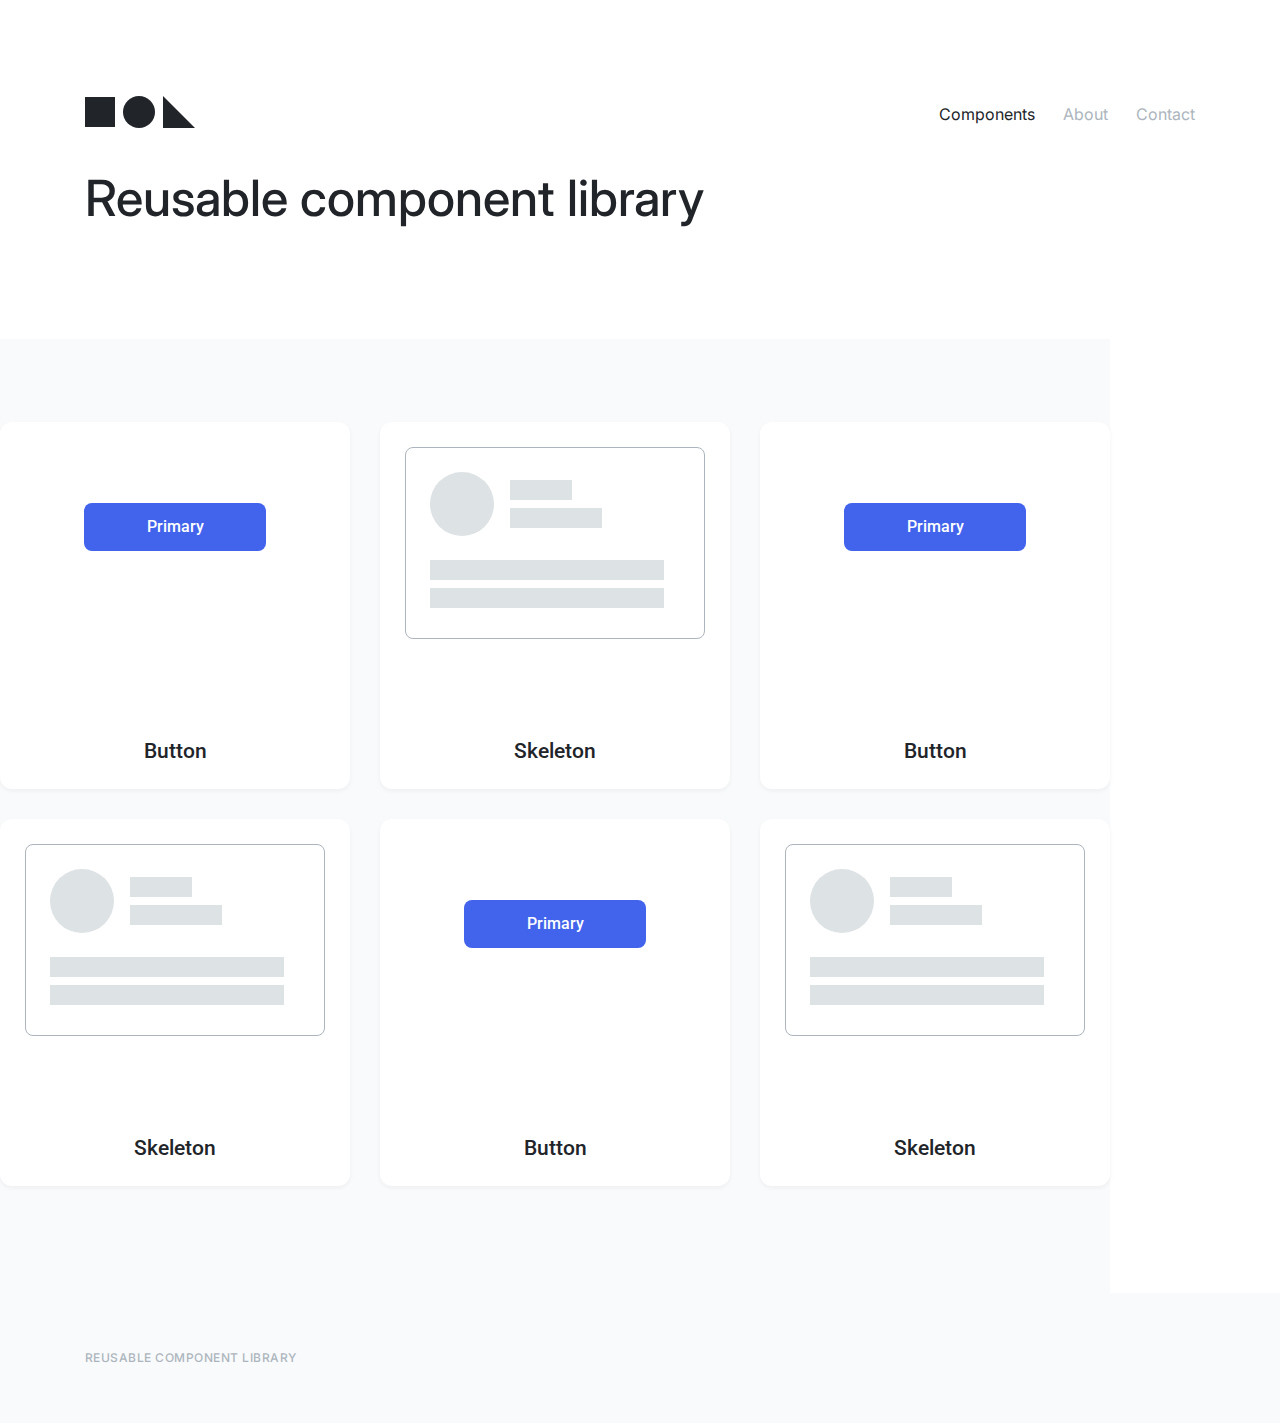
<file: index.html>
<!DOCTYPE html>
<!-- Главная страница -->
<html lang="ru">
    <head>
        <meta charset="UTF-8">
        <meta name="viewport"
              content="width=device-width, user-scalable=no, initial-scale=1.0, maximum-scale=1.0, minimum-scale=1.0">
        <meta http-equiv="X-UA-Compatible" content="ie=edge">
        <link rel="stylesheet" href="./assets/css/normalize.css">
        <link rel="stylesheet" href="./assets/css/main.css">
        <link rel="stylesheet" href="./components/page/page.css">
        <link rel="stylesheet" href="./components/header/header.css">
        <link rel="stylesheet" href="./components/nav/nav.css">
        <link rel="stylesheet" href="./components/content-flex/content-flex.css">
        <link rel="stylesheet" href="./components/card/card.css">
        <link rel="stylesheet" href="./components/footer/footer.css">
        <link rel="stylesheet" href="./03-lection1/01-button/button.css">
        <link rel="stylesheet" href="./04-lection2/01-histogram/histogram.css">
        <link rel="stylesheet" href="./04-lection2/02-skeleton/skeleton.css">
        <link rel="stylesheet" href="./assets/css/media.css">
    </head>
    <body class="page">
        <header class="header">
            <div class="page__box header__container">
                <a href="#" class="header__logo">
                    <svg width="110" height="32" viewBox="0 0 110 32" fill="none" xmlns="http://www.w3.org/2000/svg">
                        <rect y="1" width="30" height="30" fill="#212429"/>
                        <rect x="38" width="32" height="32" rx="16" fill="#212429"/>
                        <path d="M78 0L110 32H78V0Z" fill="#212429"/>
                    </svg>
                </a>
                <nav class="nav">
                    <a href="#" class="nav__item nav__item_active">Components</a>
                    <a href="#" class="nav__item">About</a>
                    <a href="#" class="nav__item">Contact</a>
                </nav>
            </div>
            <div class="page__box">
                <h1 class="header__title">Reusable component library</h1>
            </div>
        </header>
        <main class="page__main">
            <div class="content-flex">
                <div class="page__box">
                    <div class="content-flex__container">
                        <div class="card">
                            <div class="card__preview">
                                <button class="button button_primary buttons-box__item buttons-box__item-btn">Primary</button>
                            </div>
                            <div class="card__footer">
                                <h5 class="card__title">Button</h5>
                            </div>
                        </div>
                        <div class="card">
                            <div class="card__preview">
                                <div class="skeleton">
                                    <div class="skeleton__header">
                                        <div class="skeleton__avatar"></div>
                                        <div class="skeleton-rows">
                                            <div class="skeleton-rows__item skeleton-row_sm"></div>
                                            <div class="skeleton-rows__item skeleton-row_md"></div>
                                        </div>
                                    </div>
                                    <div class="skeleton__body">
                                        <div class="skeleton-rows">
                                            <div class="skeleton-rows__item skeleton-row_lg"></div>
                                            <div class="skeleton-rows__item skeleton-row_lg"></div>
                                        </div>
                                    </div>
                                </div>
                            </div>
                            <div class="card__footer">
                                <h5 class="card__title">Skeleton</h5>
                            </div>
                        </div>
                        <div class="card">
                            <div class="card__preview">
                                <button class="button button_primary buttons-box__item buttons-box__item-btn">Primary</button>
                            </div>
                            <div class="card__footer">
                                <h5 class="card__title">Button</h5>
                            </div>
                        </div>
                        <div class="card">
                            <div class="card__preview">
                                <div class="skeleton">
                                    <div class="skeleton__header">
                                        <div class="skeleton__avatar"></div>
                                        <div class="skeleton-rows">
                                            <div class="skeleton-rows__item skeleton-row_sm"></div>
                                            <div class="skeleton-rows__item skeleton-row_md"></div>
                                        </div>
                                    </div>
                                    <div class="skeleton__body">
                                        <div class="skeleton-rows">
                                            <div class="skeleton-rows__item skeleton-row_lg"></div>
                                            <div class="skeleton-rows__item skeleton-row_lg"></div>
                                        </div>
                                    </div>
                                </div>
                            </div>
                            <div class="card__footer">
                                <h5 class="card__title">Skeleton</h5>
                            </div>
                        </div>
                        <div class="card">
                            <div class="card__preview">
                                <button class="button button_primary buttons-box__item buttons-box__item-btn">Primary</button>
                            </div>
                            <div class="card__footer">
                                <h5 class="card__title">Button</h5>
                            </div>
                        </div>
                        <div class="card">
                            <div class="card__preview">
                                <div class="skeleton">
                                    <div class="skeleton__header">
                                        <div class="skeleton__avatar"></div>
                                        <div class="skeleton-rows">
                                            <div class="skeleton-rows__item skeleton-row_sm"></div>
                                            <div class="skeleton-rows__item skeleton-row_md"></div>
                                        </div>
                                    </div>
                                    <div class="skeleton__body">
                                        <div class="skeleton-rows">
                                            <div class="skeleton-rows__item skeleton-row_lg"></div>
                                            <div class="skeleton-rows__item skeleton-row_lg"></div>
                                        </div>
                                    </div>
                                </div>
                            </div>
                            <div class="card__footer">
                                <h5 class="card__title">Skeleton</h5>
                            </div>
                        </div>
                    </div>
                </div>
            </div>
        </main>
        <footer class="footer">
            <div class="page__box">
                <p class="footer__title">Reusable component library</p>
            </div>
        </footer>
    </body>
</html>
</file>
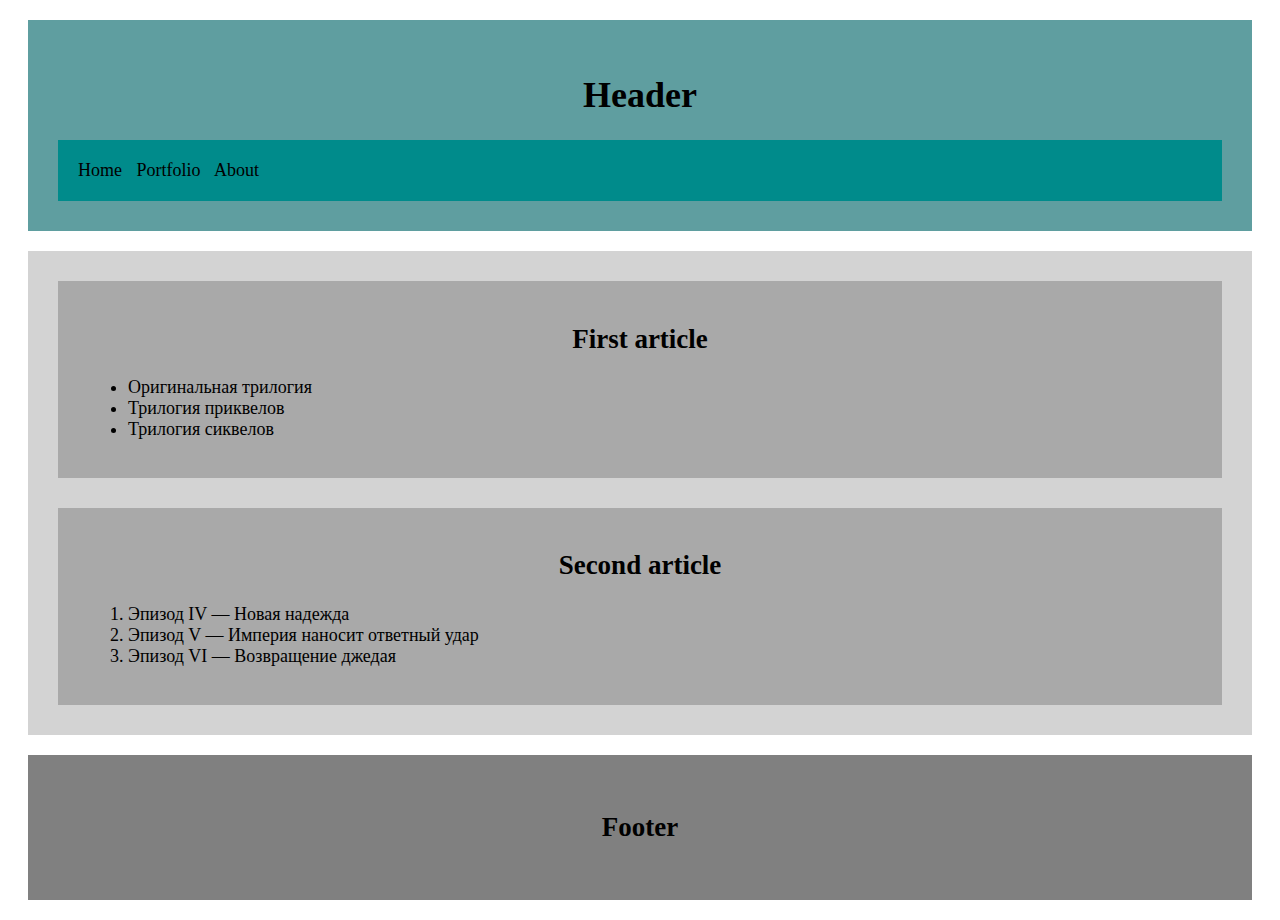
<file: 02-dz0/01-semantic-mockup/index.html>
<!DOCTYPE html>
<html lang="en">
<head>
    <meta charset="UTF-8">
    <title>Semantic mockup</title>
    <link rel="stylesheet" href="./style.css">
</head>
<body>
  <header>
      <h1>Header</h1>
      <nav>
          <a href="#">Home</a>
          <a href="#">Portfolio</a>
          <a href="#">About</a>
      </nav>
  </header>
  <main>
      <article>
          <h2>First article</h2>
          <ul>
              <li>Оригинальная трилогия</li>
              <li>Трилогия приквелов</li>
              <li>Трилогия сиквелов</li>
          </ul>
      </article>
      <article>
          <h2>Second article</h2>
          <ol>
              <li>Эпизод IV — Новая надежда</li>
              <li>Эпизод V — Империя наносит ответный удар</li>
              <li>Эпизод VI — Возвращение джедая</li>
          </ol>
      </article>
  </main>
  <footer>
      <p>Footer</p>
  </footer>
</body>
</html>
</file>
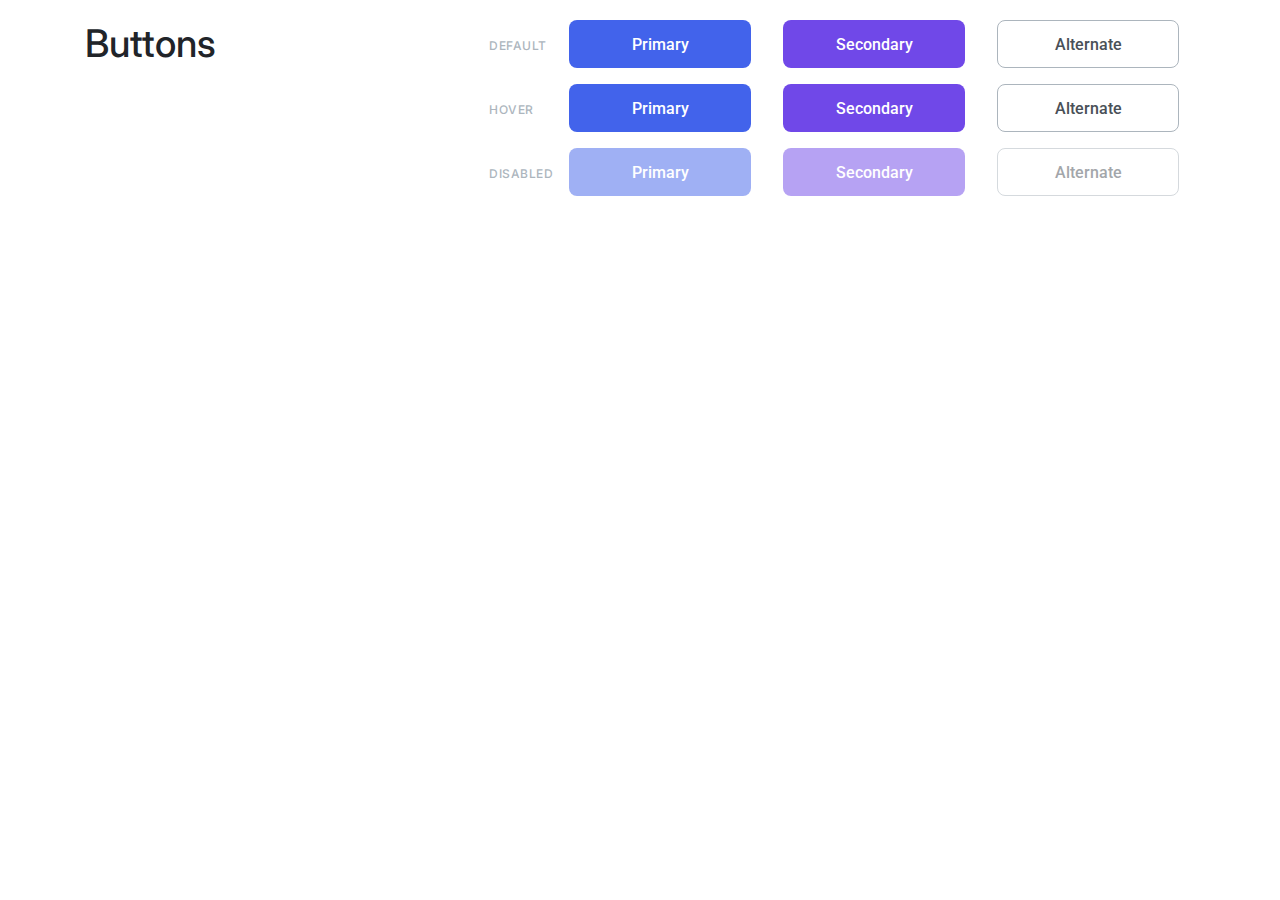
<file: 03-lection1/01-button/index.html>
<!DOCTYPE html>
<!-- Страница с кнопкой -->
<html lang="ru">
    <head>
        <link rel="stylesheet" href="../../assets/css/main.css">
        <link rel="stylesheet" href="../../assets/css/normalize.css">
        <link rel="stylesheet" href="../../components/page/page.css">
        <link rel="stylesheet" href="./button.css">
        <style>
            .buttons-section {
                display: flex;
                justify-content: space-between;
                padding-top: 20px;
            }
            .buttons-section__item {
                width: 737px;
            }
            .buttons-section__item_title {
                font-family: 'Inter', sans-serif;
                font-style: normal;
                font-weight: 500;
                font-size: 38px;
                line-height: 46px;
                color: var(--color-black);
            }
            .buttons-box {
                display: flex;
                align-items: baseline;
            }
            .buttons-box__item-text {
                font-family: 'Inter', sans-serif;
                font-style: normal;
                font-weight: 500;
                font-size: 12px;
                line-height: 18px;
                letter-spacing: 0.04em;
                color: var(--color-light-grey);
                text-transform: uppercase;
                margin-right: auto;
            }
            .buttons-box__item-btn {
                margin: 0 16px 16px 16px;
            }
        </style>
    </head>
    <body class="page">
        <section class="buttons-section page__box">
            <h2 class="buttons-section__item buttons-section__item_title">Buttons</h2>
            <div class="buttons buttons-section__item">
                <div class="buttons-box buttons__row">
                    <p class="buttons-box__item buttons-box__item-text">Default</p>
                    <button class="button button_primary buttons-box__item buttons-box__item-btn">Primary</button>
                    <button class="button button_secondary buttons-box__item buttons-box__item-btn">Secondary</button>
                    <button class="button button_alternate buttons-box__item buttons-box__item-btn">Alternate</button>
                </div>
                <div class="buttons-box buttons__row">
                    <p class="buttons-box__item buttons-box__item-text">Hover</p>
                    <button class="button button_primary buttons-box__item buttons-box__item-btn">Primary</button>
                    <button class="button button_secondary buttons-box__item buttons-box__item-btn">Secondary</button>
                    <button class="button button_alternate buttons-box__item buttons-box__item-btn">Alternate</button>
                </div>
                <div class="buttons-box buttons__row">
                    <p class="buttons-box__item buttons-box__item-text">Disabled</p>
                    <button class="button button_primary buttons-box__item buttons-box__item-btn" disabled>Primary</button>
                    <button class="button button_secondary buttons-box__item buttons-box__item-btn" disabled>Secondary</button>
                    <button class="button button_alternate buttons-box__item buttons-box__item-btn" disabled>Alternate</button>
                </div>
            </div>
        </section>
    </body>
</html>
</file>
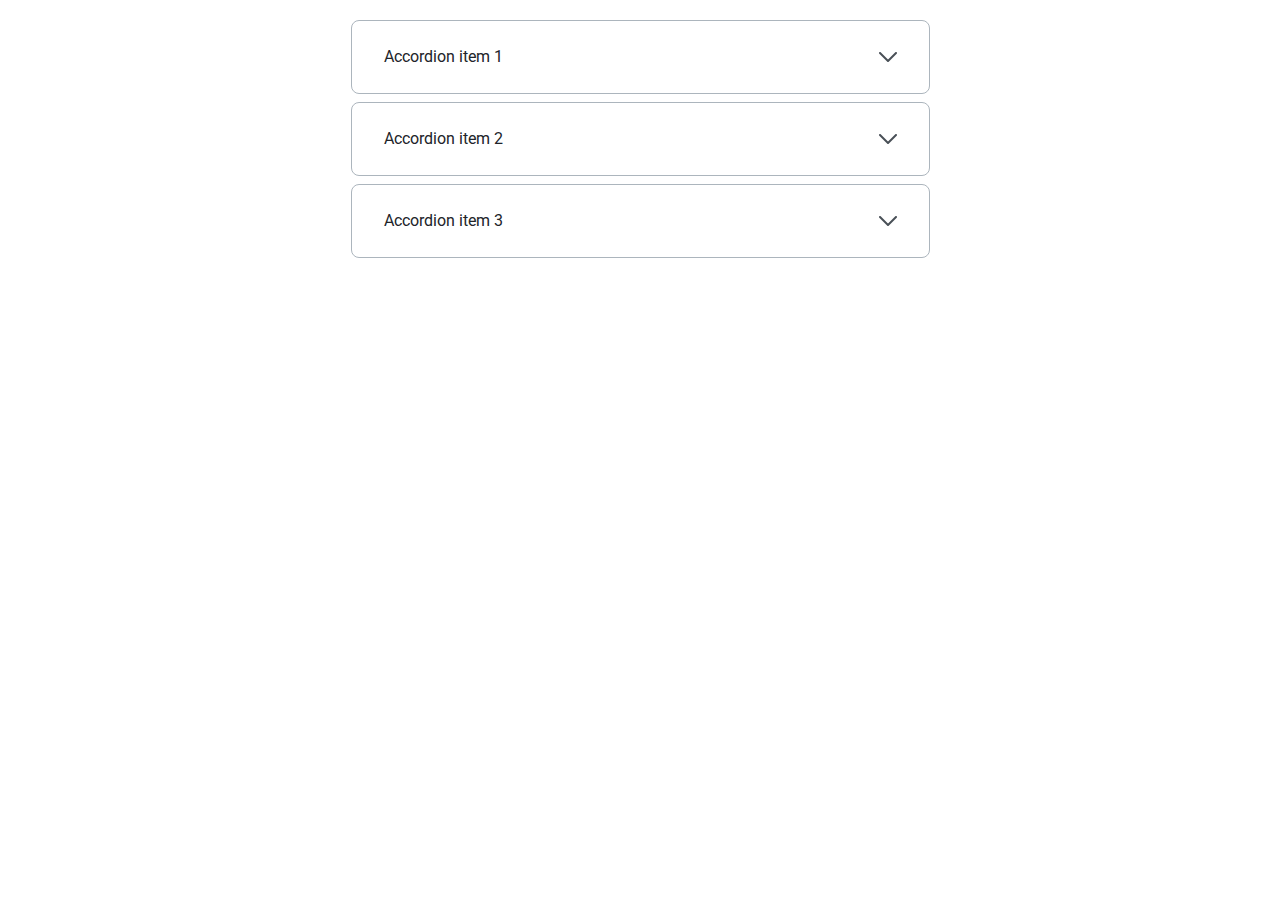
<file: 03-lection1/02-accordion/index.html>
<!DOCTYPE html>
<!-- Страница с аккордеоном -->
<html lang="ru">
    <head>
        <link rel="stylesheet" href="../../assets/css/main.css">
        <link rel="stylesheet" href="../../assets/css/normalize.css">
        <link rel="stylesheet" href="./accordion.css">
        <style>
            .accordion-box {
                width: 579px;
                margin: 20px auto;
            }
            .accordion-box__item {
                margin-bottom: 8px;
            }
        </style>
    </head>
    <body>
        <div class="accordion-box">
            <details class="accordion accordion-box__item">
                <summary class="accordion__title">
                    <span>Accordion item 1</span>
                </summary>
                <p class="accordion__text">
                    Amet minim mollit non deserunt ullamco est sit aliqua dolor do amet sint. Velit officia
                    consequat duis enim velit mollit. Exercitation veniam consequat sunt nostrud amet.
                </p>
            </details>
            <details class="accordion accordion-box__item">
                <summary class="accordion__title">
                    <span>Accordion item 2</span>
                </summary>
                <p class="accordion__text">
                    Amet minim mollit non deserunt ullamco est sit aliqua dolor do amet sint. Velit officia
                    consequat duis enim velit mollit. Exercitation veniam consequat sunt nostrud amet.
                </p>
            </details>
            <details class="accordion accordion-box__item">
                <summary class="accordion__title">
                    <span>Accordion item 3</span>
                </summary>
                <p class="accordion__text">
                    Amet minim mollit non deserunt ullamco est sit aliqua dolor do amet sint. Velit officia
                    consequat duis enim velit mollit. Exercitation veniam consequat sunt nostrud amet.
                </p>
            </details>
        </div>
    </body>
</html>
</file>
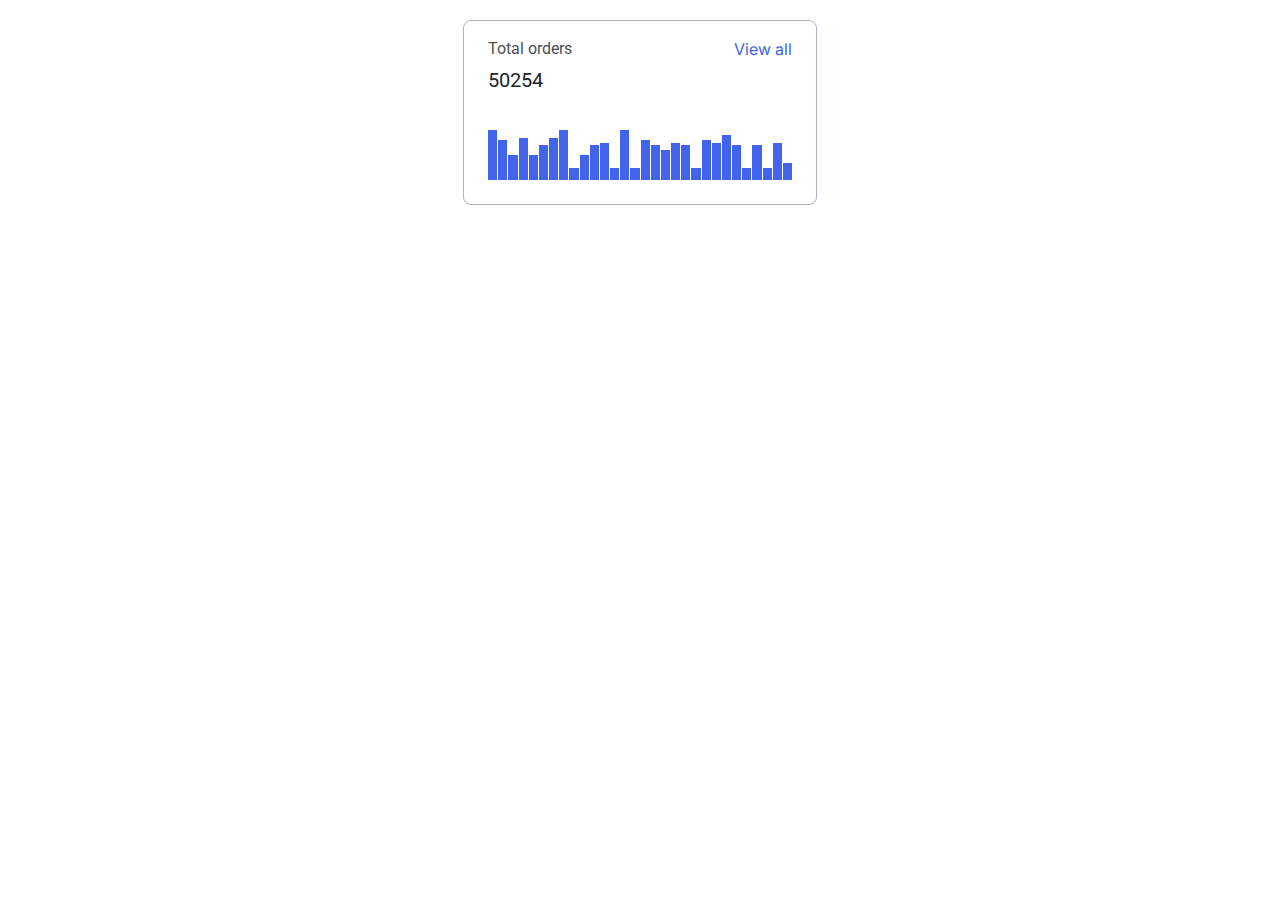
<file: 04-lection2/01-histogram/index.html>
<!DOCTYPE html>
<!-- Страница с гистограммой -->
<html lang="ru">
    <head>
        <link rel="stylesheet" href="../../assets/css/main.css">
        <link rel="stylesheet" href="../../assets/css/normalize.css">
        <link rel="stylesheet" href="../../components/page/page.css">
        <link rel="stylesheet" href="./histogram.css">
        <style>
            .histogram-section {
                margin-top: 20px;
                width: 354px;
                height: 185px;
            }
            .histogram {
                margin: auto;
            }
        </style>
    </head>
    <body>
        <section class="histogram-section page__box">
            <div class="histogram">
                <div class="histogram__header">
                    <div class="histogram__header-title">
                        <p class="histogram__header-text">Total orders</p>
                        <p class="histogram__header-numbers">50254</p>
                    </div>
                    <div class="histogram__header-link">
                        <a href="#" class="histogram__link">View all</a>
                    </div>
                </div>
                <div class="histogram__body">
                    <div class="histogram__body-bar" style="height: 100%"></div>
                    <div class="histogram__body-bar" style="height: 80%"></div>
                    <div class="histogram__body-bar" style="height: 50%"></div>
                    <div class="histogram__body-bar" style="height: 85%"></div>
                    <div class="histogram__body-bar" style="height: 50%"></div>
                    <div class="histogram__body-bar" style="height: 70%"></div>
                    <div class="histogram__body-bar" style="height: 85%"></div>
                    <div class="histogram__body-bar" style="height: 100%"></div>
                    <div class="histogram__body-bar" style="height: 25%"></div>
                    <div class="histogram__body-bar" style="height: 50%"></div>
                    <div class="histogram__body-bar" style="height: 70%"></div>
                    <div class="histogram__body-bar" style="height: 75%"></div>
                    <div class="histogram__body-bar" style="height: 25%"></div>
                    <div class="histogram__body-bar" style="height: 100%"></div>
                    <div class="histogram__body-bar" style="height: 25%"></div>
                    <div class="histogram__body-bar" style="height: 80%"></div>
                    <div class="histogram__body-bar" style="height: 70%"></div>
                    <div class="histogram__body-bar" style="height: 60%"></div>
                    <div class="histogram__body-bar" style="height: 75%"></div>
                    <div class="histogram__body-bar" style="height: 70%"></div>
                    <div class="histogram__body-bar" style="height: 25%"></div>
                    <div class="histogram__body-bar" style="height: 80%"></div>
                    <div class="histogram__body-bar" style="height: 75%"></div>
                    <div class="histogram__body-bar" style="height: 90%"></div>
                    <div class="histogram__body-bar" style="height: 70%"></div>
                    <div class="histogram__body-bar" style="height: 25%"></div>
                    <div class="histogram__body-bar" style="height: 70%"></div>
                    <div class="histogram__body-bar" style="height: 25%"></div>
                    <div class="histogram__body-bar" style="height: 75%"></div>
                    <div class="histogram__body-bar" style="height: 35%"></div>
                </div>
            </div>
        </section>
    </body>
</html>
</file>
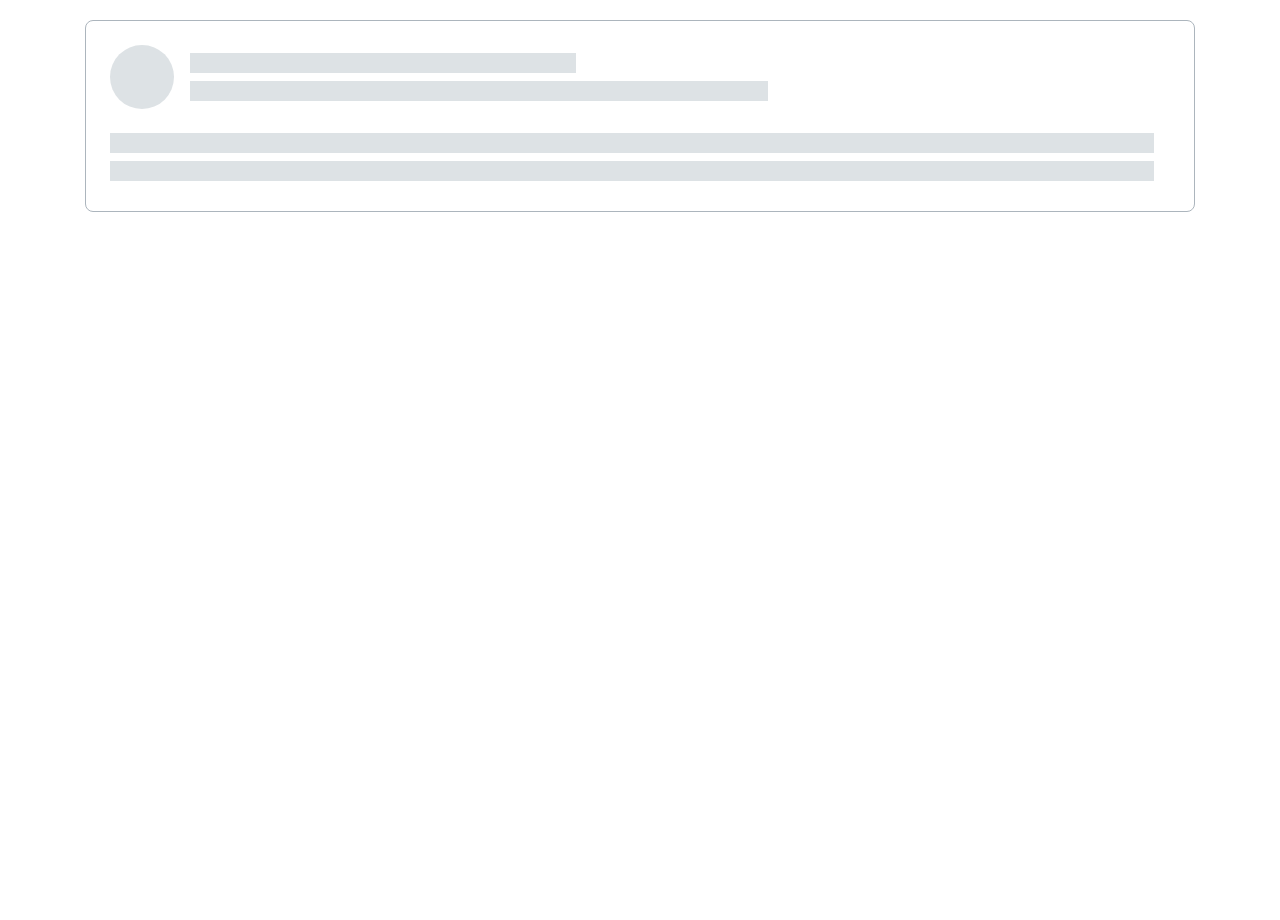
<file: 04-lection2/02-skeleton/index.html>
<!DOCTYPE html>
<!-- Страница со скелетоном -->
<html lang="ru">
    <head>
        <link rel="stylesheet" href="../../assets/css/main.css">
        <link rel="stylesheet" href="../../assets/css/normalize.css">
        <link rel="stylesheet" href="../../components/page/page.css">
        <link rel="stylesheet" href="./skeleton.css">
        <style>
            .skeleton {
                margin: 20px auto;
            }
        </style>
    </head>
    <body class="page__box">
        <div class="skeleton">
            <div class="skeleton__header">
                <div class="skeleton__avatar"></div>
                <div class="skeleton-rows">
                    <div class="skeleton-rows__item skeleton-row_sm"></div>
                    <div class="skeleton-rows__item skeleton-row_md"></div>
                </div>
            </div>
            <div class="skeleton__body">
                <div class="skeleton-rows">
                    <div class="skeleton-rows__item skeleton-row_lg"></div>
                    <div class="skeleton-rows__item skeleton-row_lg"></div>
                </div>
            </div>
        </div>
    </body>
</html>
</file>
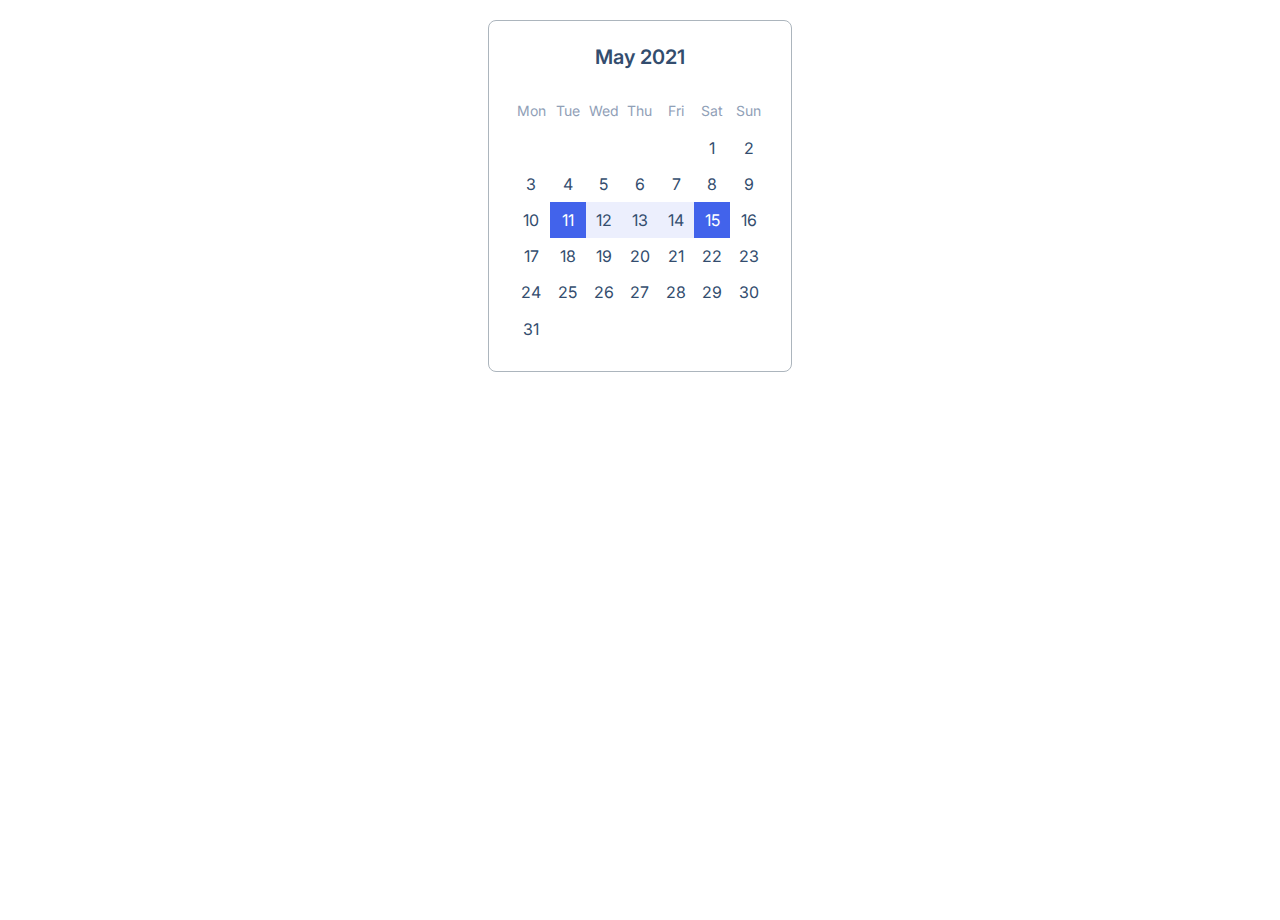
<file: 05-lection3/03-calendar/index.html>
<!DOCTYPE html>
<!-- Страница с календарем -->
<html lang="ru">
    <head>
        <link rel="stylesheet" href="../../assets/css/main.css">
        <link rel="stylesheet" href="../../assets/css/normalize.css">
        <link rel="stylesheet" href="../../components/page/page.css">
        <link rel="stylesheet" href="./calendar.css">
        <title>Calendar</title>
        <style>
            .calendar-box {
                max-width: 304px;
                margin: 20px auto;
            }
        </style>
    </head>
    <body class="page__box">
        <div class="calendar-box">
            <div class="calendar">
                <div class="calendar__header">May 2021</div>
                <div class="calendar__body">
                    <div class="calendar__box">
                        <span class="calendar__item calendar__item_day">Mon</span>
                        <span class="calendar__item calendar__item_day">Tue</span>
                        <span class="calendar__item calendar__item_day">Wed</span>
                        <span class="calendar__item calendar__item_day">Thu</span>
                        <span class="calendar__item calendar__item_day">Fri</span>
                        <span class="calendar__item calendar__item_day">Sat</span>
                        <span class="calendar__item calendar__item_day">Sun</span>
                        <span class="calendar__item"></span>
                        <span class="calendar__item"></span>
                        <span class="calendar__item"></span>
                        <span class="calendar__item"></span>
                        <span class="calendar__item"></span>
                        <span class="calendar__item">1</span>
                        <span class="calendar__item">2</span>
                        <span class="calendar__item">3</span>
                        <span class="calendar__item">4</span>
                        <span class="calendar__item">5</span>
                        <span class="calendar__item">6</span>
                        <span class="calendar__item">7</span>
                        <span class="calendar__item">8</span>
                        <span class="calendar__item">9</span>
                        <span class="calendar__item">10</span>
                        <span class="calendar__item calendar__item_active">11</span>
                        <span class="calendar__item calendar__item_sub-active">12</span>
                        <span class="calendar__item calendar__item_sub-active">13</span>
                        <span class="calendar__item calendar__item_sub-active">14</span>
                        <span class="calendar__item calendar__item_active">15</span>
                        <span class="calendar__item">16</span>
                        <span class="calendar__item">17</span>
                        <span class="calendar__item">18</span>
                        <span class="calendar__item">19</span>
                        <span class="calendar__item">20</span>
                        <span class="calendar__item">21</span>
                        <span class="calendar__item">22</span>
                        <span class="calendar__item">23</span>
                        <span class="calendar__item">24</span>
                        <span class="calendar__item">25</span>
                        <span class="calendar__item">26</span>
                        <span class="calendar__item">27</span>
                        <span class="calendar__item">28</span>
                        <span class="calendar__item">29</span>
                        <span class="calendar__item">30</span>
                        <span class="calendar__item">31</span>
                        <span class="calendar__item"></span>
                        <span class="calendar__item"></span>
                        <span class="calendar__item"></span>
                        <span class="calendar__item"></span>
                        <span class="calendar__item"></span>
                        <span class="calendar__item"></span>
                    </div>
                </div>
            </div>
        </div>
    </body>
</html>
</file>
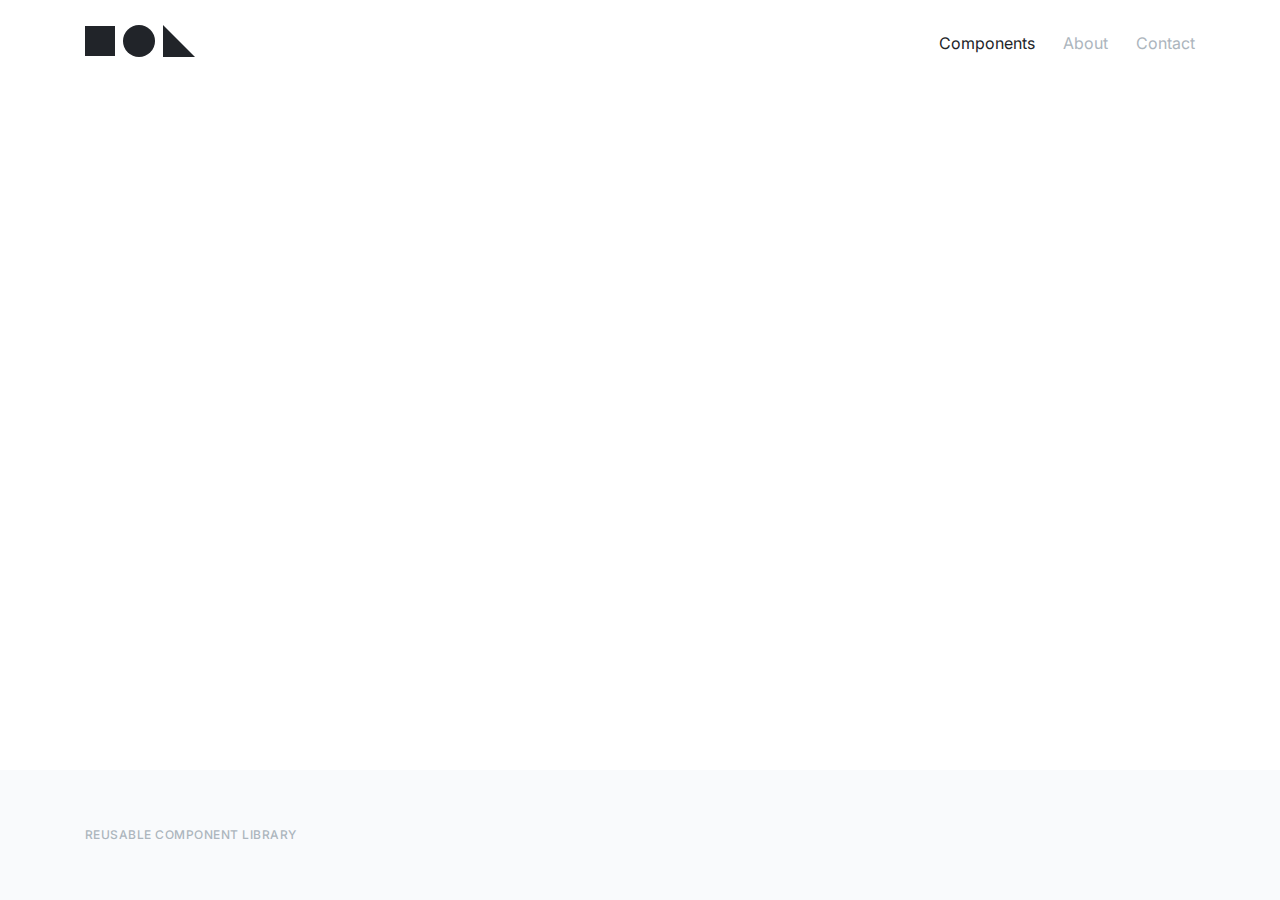
<file: pages/template.html>
<!DOCTYPE html>
<html lang="ru">
<head>
    <link rel="stylesheet" href="../assets/css/normalize.css">
    <link rel="stylesheet" href="../assets/css/main.css">
    <link rel="stylesheet" href="../components/header/header.css">
    <link rel="stylesheet" href="../components/nav/nav.css">
    <link rel="stylesheet" href="../components/footer/footer.css">
    <link rel="stylesheet" href="../components/page/page.css">
</head>
<body class="page">
    <header class="page__header header">
        <div class="page__box header__container">
            <a href="#" class="header__logo">
                <svg width="110" height="32" viewBox="0 0 110 32" fill="none" xmlns="http://www.w3.org/2000/svg">
                    <rect y="1" width="30" height="30" fill="#212429"/>
                    <rect x="38" width="32" height="32" rx="16" fill="#212429"/>
                    <path d="M78 0L110 32H78V0Z" fill="#212429"/>
                </svg>
            </a>
            <nav class="nav">
                <a href="#" class="nav__item nav__item_active">Components</a>
                <a href="#" class="nav__item">About</a>
                <a href="#" class="nav__item">Contact</a>
            </nav>
        </div>
    </header>
    <main class="page__main page__box">
        <div class="page__sidebar"></div>
        <div class="page__component"></div>
    </main>
    <footer class="page__footer footer">
        <div class="page__box">
            <p class="footer__title">Reusable component library</p>
        </div>
    </footer>
</body>
</html>
</file>
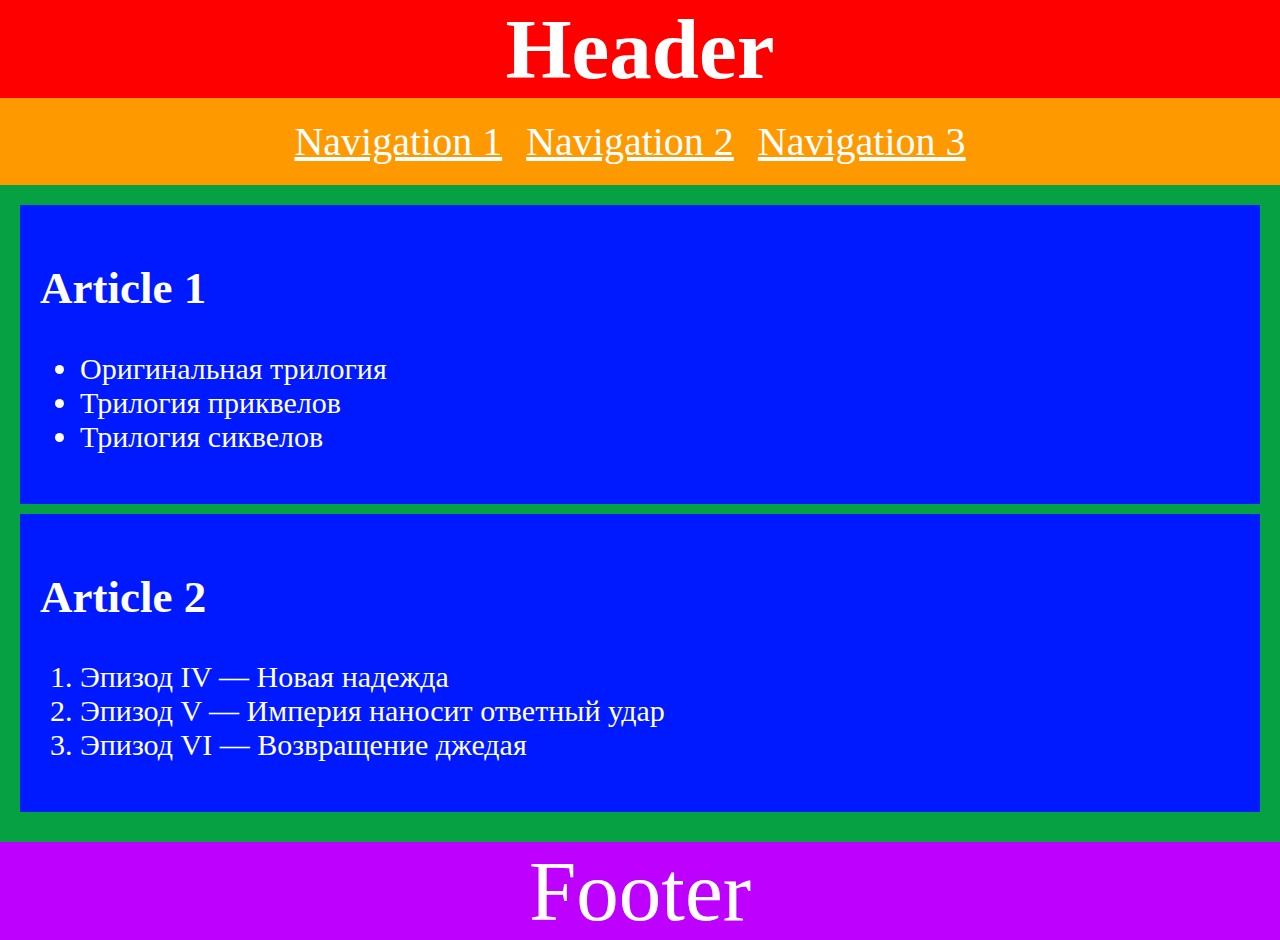
<file: 02-dz0/01-semantic-mockup/solution.html>
<!DOCTYPE html>
<html lang="ru">
  <head>
    <meta charset="utf-8">
    <title>Семантическая разметка страницы</title>
    <style>
      body {
        color: white;
        margin: 0;
      }

      .header {
        background: #FF0000;
        text-align: center;
      }

      .title {
        font-size: 85px;
        margin: 0;
      }

      .navigation {
        background: #FF9900;
        padding: 20px;
      }

      .link {
        font-size: 40px;
        color: white;
        margin-right: 20px;
      }

      .main {
        background: #05A143;
        padding: 20px;
      }

      .article {
        background: #001AFF;
        padding: 20px;
        font-size: 30px;
        margin-bottom: 10px;
      }

      .footer {
        background: #BD00FF;
        text-align: center;
        font-size: 85px;
      }
    </style>
  </head>
  <body>
    <header class="header">
      <h1 class="title">Header</h1>
      <nav class="navigation">
        <a class="link" href="#">Navigation 1</a>
        <a class="link" href="#">Navigation 2</a>
        <a class="link" href="#">Navigation 3</a>
      </nav>
    </header>
    <main class="main">
      <article class="article">
        <h2>Article 1</h2>
        <ul>
          <li>Оригинальная трилогия</li>
          <li>Трилогия приквелов</li>
          <li>Трилогия сиквелов</li>
        </ul>
      </article>
      <article class="article">
        <h2>Article 2</h2>
        <ol>
          <li>Эпизод IV — Новая надежда</li>
          <li>Эпизод V — Империя наносит ответный удар	</li>
          <li>Эпизод VI — Возвращение джедая</li>
        </ol>
      </article>
    </main>
    <footer class="footer">Footer</footer>
  </body>
</html>
</file>
<file: assets/css/main.css>
@import '../fonts/fonts.css';

* {
    font-family: 'Roboto', sans-serif;
    margin: 0;
    box-sizing: border-box;
}

:root {
    --color-black: #212429;
    --color-light-blue: #4263EB;
    --color-blue: #2342C0;
    --color-light-purple: #7048E8;
    --color-purple: #5028C6;
    --color-light-grey: #ACB5BD;
    --color-light-grey-secondary: #DDE2E5;
    --color-grey: #495057;
    --color-white: #FFF;
    --color-background-grey: #F9FAFC;
    --breakpoint-sm: 375px;
    --breakpoint-md: 768px;
    --breakpoint-lg: 1024px;
}

html, body {
    height: 100%;
}

button {
    border: none;
    outline: none;
}

a {
    text-decoration: none;
}
</file>
<file: components/page/page.css>
.page {
    display: grid;
    /*grid-template-rows: 11.46% 1fr 12.62%;*/
    grid-template-rows: auto 1fr auto;
}

.page__box {
    max-width: 1110px;
    width: 100%;
    margin: auto;
}

.page__header {
    padding: 25px 0 63px;
}

.page__main {
    display: grid;
    grid-template-columns: auto 1fr;
    grid-column-gap: 56px;
    height: 100%;
}

.page__footer {

}

.page__sidebar {
    width: 229px;
}
</file>
<file: components/header/header.css>
.header {
    padding: 96px 0 76px;
}

.header__title {
    font-family: Inter, sans-serif;
    font-style: normal;
    font-weight: 500;
    font-size: 50px;
    line-height: 64px;
    color: var(--color-black);
}

.header__logo {
    /*display: inline-flex;*/
}

.header__container {
    display: flex;
    justify-content: space-between;
    align-items: center;
}
</file>
<file: components/nav/nav.css>
.nav {

}

.nav__item {
    font-family: Inter, sans-serif;
    font-style: normal;
    font-weight: normal;
    font-size: 16px;
    line-height: 24px;
    color: var(--color-light-grey);
}

.nav__item:not(:last-child) {
    margin-right: 24px;
}

.nav__item_active {
    color: var(--color-black);
}
</file>
<file: components/content-flex/content-flex.css>
.content-flex {
    background: var(--color-background-grey);
    padding: 68px 0 92px;
}

.content-flex__container {
    display: flex;
    flex-wrap: wrap;
    /*gap: 30px;*/
    margin: 0 -15px;
}
</file>
<file: components/card/card.css>
.card {
    height: 367px;
    /*width: 33.33%;*/
    display: flex;
    flex-direction: column;
    justify-content: space-between;
    flex-basis: 350px;
    max-width: 350px;
    margin: 15px;
    padding: 25px;
    background: var(--color-white);
    box-shadow: 0 2px 4px rgba(33, 36, 41, 0.05);
    border-radius: 12px;
}

.card__preview {
    display: flex;
    flex-basis: 50%;
    justify-content: center;
    align-items: center;
}

.card__title {
    font-style: normal;
    font-weight: 500;
    font-size: 21px;
    line-height: 25px;
    text-align: center;
    color: var(--color-black);

    /*trimming the title*/
    white-space: nowrap;
    overflow: hidden;
    text-overflow: ellipsis;
}
</file>
<file: components/footer/footer.css>
.footer {
    background: var(--color-background-grey);
    padding: 56px 0;
}

.footer__title {
    font-family: Inter, sans-serif;
    font-style: normal;
    font-weight: 500;
    font-size: 12px;
    line-height: 18px;
    letter-spacing: 0.04em;
    text-transform: uppercase;
    color: #ACB5BD;
}
</file>
<file: 03-lection1/01-button/button.css>
/* Стилизация кнопки */

.button {
    font-family: 'Roboto', sans-serif;
    font-style: normal;
    font-weight: 500;
    font-size: 16px;
    line-height: 19px;
    text-align: center;
    border-radius: 8px;
    color: var(--color-grey);
    background: none;
    width: 182px;
    height: 48px;
    cursor: pointer;
}

.button_primary {
    color: var(--color-white);
    background-color: var(--color-light-blue);
}

.button_secondary {
    color: var(--color-white);
    background-color: var(--color-light-purple);
}

.button_alternate {
    border: 1px solid var(--color-light-grey);
}

.button_primary:hover {
    background-color: var(--color-blue);
}

.button_secondary:hover {
    background-color: var(--color-purple);
}

.button_alternate:hover {
    border: 1px solid var(--color-black);
}

.button:disabled {
    opacity: 0.5;
    pointer-events: none;
}
</file>
<file: 04-lection2/01-histogram/histogram.css>
.histogram {
    width: 100%;
    height: 100%;
    display: flex;
    flex-direction: column;
    justify-content: space-between;
    background: var(--color-white);
    border: 1px solid var(--color-light-grey);
    box-sizing: border-box;
    border-radius: 8px;
    padding: 16px 24px 24px;
}

.histogram__header {
    display: flex;
    justify-content: space-between;
}

.histogram__header-title {
    font-family: Inter, sans-serif;
    font-style: normal;
    font-weight: normal;
    color: var(--color-black);
}

.histogram__header-text {
    margin-bottom: 6px;
    font-size: 16px;
    line-height: 24px;
    opacity: 0.8;
}

.histogram__header-numbers {
    font-size: 20px;
    line-height: 26px;
}

.histogram__link {
    font-family: Inter, sans-serif;
    font-style: normal;
    font-weight: normal;
    font-size: 16px;
    line-height: 24px;
    color: var(--color-light-blue);
}

.histogram__body {
    min-height: 50px;
    display: flex;
    align-items: flex-end;
}

.histogram__body-bar {
    flex-grow: 1;
    background: var(--color-light-blue);
}

.histogram__body-bar:not(:last-child) {
    margin-right: 1px;
}
</file>
<file: 04-lection2/02-skeleton/skeleton.css>
.skeleton {
    /*width: 579px;*/
    width: 100%;
    height: 192px;
    padding: 24px 40px 32px 24px;
    background: var(--color-white);
    border: 1px solid var(--color-light-grey);
    box-sizing: border-box;
    border-radius: 8px;
}

.skeleton__header {
    margin-bottom: 24px;
    display: flex;
    align-items: center;
}

.skeleton__avatar {
    width: 64px;
    height: 64px;
    margin-right: 16px;
    background: var(--color-light-grey-secondary);
    border-radius: 50%;
}

.skeleton-rows {
    flex-grow: 1;
}

.skeleton-rows__item {
    height: 20px;
    background: var(--color-light-grey-secondary);
}

.skeleton-rows__item:not(:last-child) {
    margin-bottom: 8px;
}

.skeleton-row_sm {
    width: 40%;
}

.skeleton-row_md {
    width: 60%;
}

.skeleton-row_lg {
    width: 100%;
}
</file>
<file: assets/css/media.css>
@media screen and (max-width: 1240px) {
    .page__box {
        max-width: 980px;
    }

    .content-flex__container {
        justify-content: center;
    }
}

@media screen and (max-width: 1024px) {
    .page__box {
        max-width: 740px;
    }
}

@media screen and (max-width: 768px) {
    .page__box {
        padding: 0 15px;
    }

    .header {
        padding: 16px 0 0;
    }

    .nav {
        display: none;
    }

    .header__container {
        justify-content: center;
    }

    .header__title {
        text-align: center;
        margin: 48px 0 69px;
        font-size: 28px;
        line-height: 38px;
    }

    .content-flex {
        padding: 10px 0 12px;
    }
}

@media screen and (max-width: 375px) {
    .page__box {
        max-width: 300px;
    }
}
</file>
<file: 02-dz0/01-semantic-mockup/style.css>
html {
    font-size: 18px;
}

a {
    text-decoration: none;
    color: inherit;
}

h1, h2 {
    text-align: center;
}

header {
    background-color: cadetblue;
    margin: 20px;
    padding: 30px;
}

nav {
    background-color: darkcyan;
    padding: 20px;
}

nav a:not(:last-child) {
    margin-right: 10px;
}

main {
    background-color: lightgray;
    margin: 20px;
    padding: 30px;
}

article {
    background-color: darkgray;
    padding: 20px 30px;
}

article:not(:last-child) {
    margin-bottom: 30px;
}

footer {
    background-color: grey;
    margin: 20px;
    padding: 30px;
}

footer p {
    text-align: center;
    font-size: 1.5rem;
    font-weight: bold;
}
</file>
<file: 03-lection1/02-accordion/accordion.css>
/* Стилизация аккордеона */
.accordion {
    font-family: 'Inter', sans-serif;
    font-style: normal;
    font-weight: normal;
    font-size: 16px;
    line-height: 24px;
}

.accordion[open] {
    border: 1px solid #ACB5BD;
    border-radius: 8px;
}

.accordion[open] .accordion__title {
    border: none;
    padding-bottom: 0;
}

.accordion[open] .accordion__title:after {
    content: url("../../assets/images/arrow-top.svg");
}

.accordion__title {
    display: flex;
    justify-content: space-between;
    outline: none;
    padding: 24px 32px;
    border: 1px solid #ACB5BD;
    border-radius: 8px;
    cursor: pointer;
    list-style: none;
    color: #212429;
}

.accordion__title::-webkit-details-marker {
    display: none;
}

.accordion__title:after {
    content: url("../../assets/images/arrow-bottom.svg");
}

.accordion__text {
    padding: 16px 32px 32px;
    color: #495057;
}
</file>
<file: 05-lection3/03-calendar/calendar.css>
.calendar {
    width: 100%;
    background: var(--color-white);
    border: 1px solid var(--color-light-grey);
    box-sizing: border-box;
    border-radius: 8px;
    padding: 8%;
}

.calendar__header {
    font-family: Inter, sans-serif;
    font-style: normal;
    font-weight: 600;
    font-size: 20px;
    line-height: 24px;
    color: #334D6E;
    display: flex;
    justify-content: center;
    margin-bottom: 24px;
}

.calendar__body {
    padding-bottom: 100%;
    position: relative;
}

.calendar__box {
    position: absolute;
    top: 0;
    right: 0;
    bottom: 0;
    left: 0;
    display: grid;
    grid-template-columns: repeat(7, 1fr);
}

.calendar__item {
    display: flex;
    justify-content: center;
    align-items: center;
    font-family: Inter, sans-serif;
    font-style: normal;
    font-weight: normal;
    font-size: 16px;
    line-height: 20px;
    color: #334D6E;
}

.calendar__item_day {
    font-size: 14px;
    color: #90A0B7;
}

.calendar__item_active {
    background: var(--color-light-blue);
    color: var(--color-white);
}

.calendar__item_sub-active {
    background: rgba(160, 177, 245, 0.2);
}
</file>
